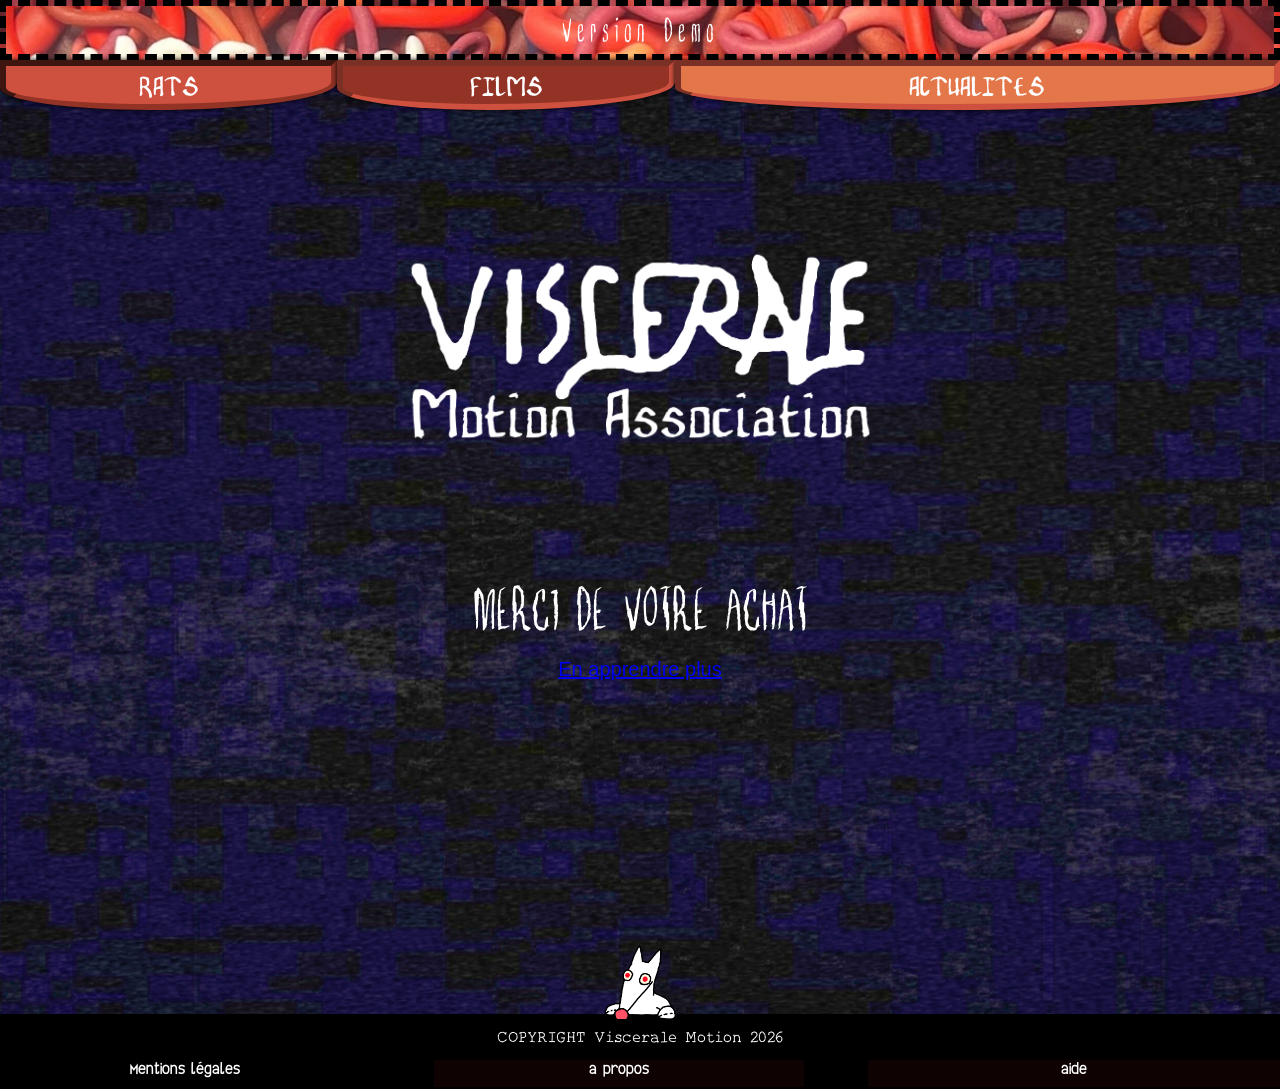
<file: index.html>
<!DOCTYPE html>
<html lang="fr">
<head>
<meta charset="UTF-8">
<meta name="viewport" content="width=device-width, initial-scale=1.0">
<meta name="generator" content="Silex v3.7.0">
<link rel="stylesheet" href="css/index-890e51b9af60a8d5f86cf1cb5d79a35c98e383c092b32671b2769dcaa1a52adb.css" />
<style>
  @font-face { font-display: swap; font-family: 'viscerat'; font-style: normal; font-weight: 400; src: url('[data-uri]') format('woff2'),
        url('[data-uri]') format('woff'); format('woff2'); } 
  .visceratpitie {
    font-family: 'viscerat' !important;
  }
  @font-face { font-display: swap; font-family: 'erode'; font-style: normal; font-weight: 400; src: url('[data-uri]') format('woff2'),
        url('[data-uri]') format('woff'); }
    .erode {
      font-family: 'erode' !important;
  }
  @font-face { font-display: swap; font-family: 'irre'; font-style: normal; font-weight:
    400; src: url('[data-uri]') format('woff2'),
        url('[data-uri]') format('woff'); }
  .irre {
      font-family: 'irre' !important;
  }
  @font-face { font-display: swap; font-family: 'moa'; font-style: normal; font-weight: 400; src: url('[data-uri]') format('woff2'),
        url('[data-uri]') format('woff'); }
    .moa {
      font-family: 'moa' !important;
  }
    
  @font-face { font-display: swap; font-family: 'sao'; font-style: normal; font-weight: 400; src: url('[data-uri]') format('woff2'),
        url('[data-uri]') format('woff'); }
    .sao {
      font-family: 'sao' !important;
  }
  @font-face { font-display: swap; font-family: 'tree'; font-style: normal; font-weight:
    400; src: url('[data-uri]') format('woff2'); }
    .tree {
      font-family: 'tree' !important;  
    }
</style>

<title>Viscerale Motion Association</title>
<link rel="icon" href="assets/logopage.png" />
<meta name="description" property="description" content="Association francaise pour la création de films en tout genre, stop motion, animation... et la vente d'équipement visant le stop motion."/>
<meta name="og:title" property="og:title" content="Viscerale Motion Association"/>
<meta name="og:description" property="og:description" content="Association francaise pour la création de films en tout genre, stop motion, animation... et la vente d'équipement visant le stop motion."/>
</head>
<body id="itj14"><div id="ie7h-2-2-2-3-2-3"><DIV id="iruo-2-2-2-3-2-3"><span id="i5de0c-2-2-3" class="tree">Version Demo</span></DIV></div><div id="itbrk-2-5-3-3-3-2-3"><A type="button" href="./rats.html" id="ie5bi-3-5-3-3-3-2-3" class="visceratpitie">RATS</A><A type="button" href="./video.html" id="ie5bi-2-3-5-3-3-3-2-3" class="visceratpitie">FILMS</A><A type="button" href="./actualitee.html" id="ie5bi-2-2-2-5-3-3-3-2-3" class="visceratpitie">ACTUALITES</A></div><div id="it1mej" class="silex-default-container"><img id="infhvf" src="assets/logoviscerale.png"/></div><div id="itybg"><div id="isfuw3" class="tree">MERCI DE VOTRE ACHAT</div><A type="button" href="./rats.html" id="iq72yi">En apprendre plus</A></div><div id="i0zwsu-2-2"><img id="im27mc" src="assets/RatBasPage.png"/><div id="ie78nm-2-2">COPYRIGHT Viscerale Motion 2026</div></div><div id="itbrk-2-5-3-2"></div><div id="iz4k5b" class="silex-default-container"><A type="button" href="./rats.html" id="ie5bi-3-5-3-2">Mentions légales</A><A type="button" href="./" id="ie5bi-2-3-5-3-2">A propos</A><A type="button" href="./" id="ie5bi-2-2-2-5-3-2">???</A></div><div id="is79ds-2" class="silex-default-container"><div id="i0zwsu-2-2-2-2"><img id="im27mc-2-2" src="assets/RatBasPage.png"/><div id="ie78nm-2-2-2-2" class="irre">COPYRIGHT Viscerale Motion 2026</div></div><div id="ijtyog-2" class="silex-default-container"><A type="button" href="./mentions.html" id="ie5bi-3-5-3-2-2-2" class="sao">Mentions légales</A><A type="button" href="./apropos.html" id="ie5bi-2-3-5-3-2-2-2" class="sao">a propos</A><A type="button" href="./aide.html" id="ie5bi-2-2-2-5-3-2-2-2" class="sao">aide</A></div></div></body>
</html>
</file>
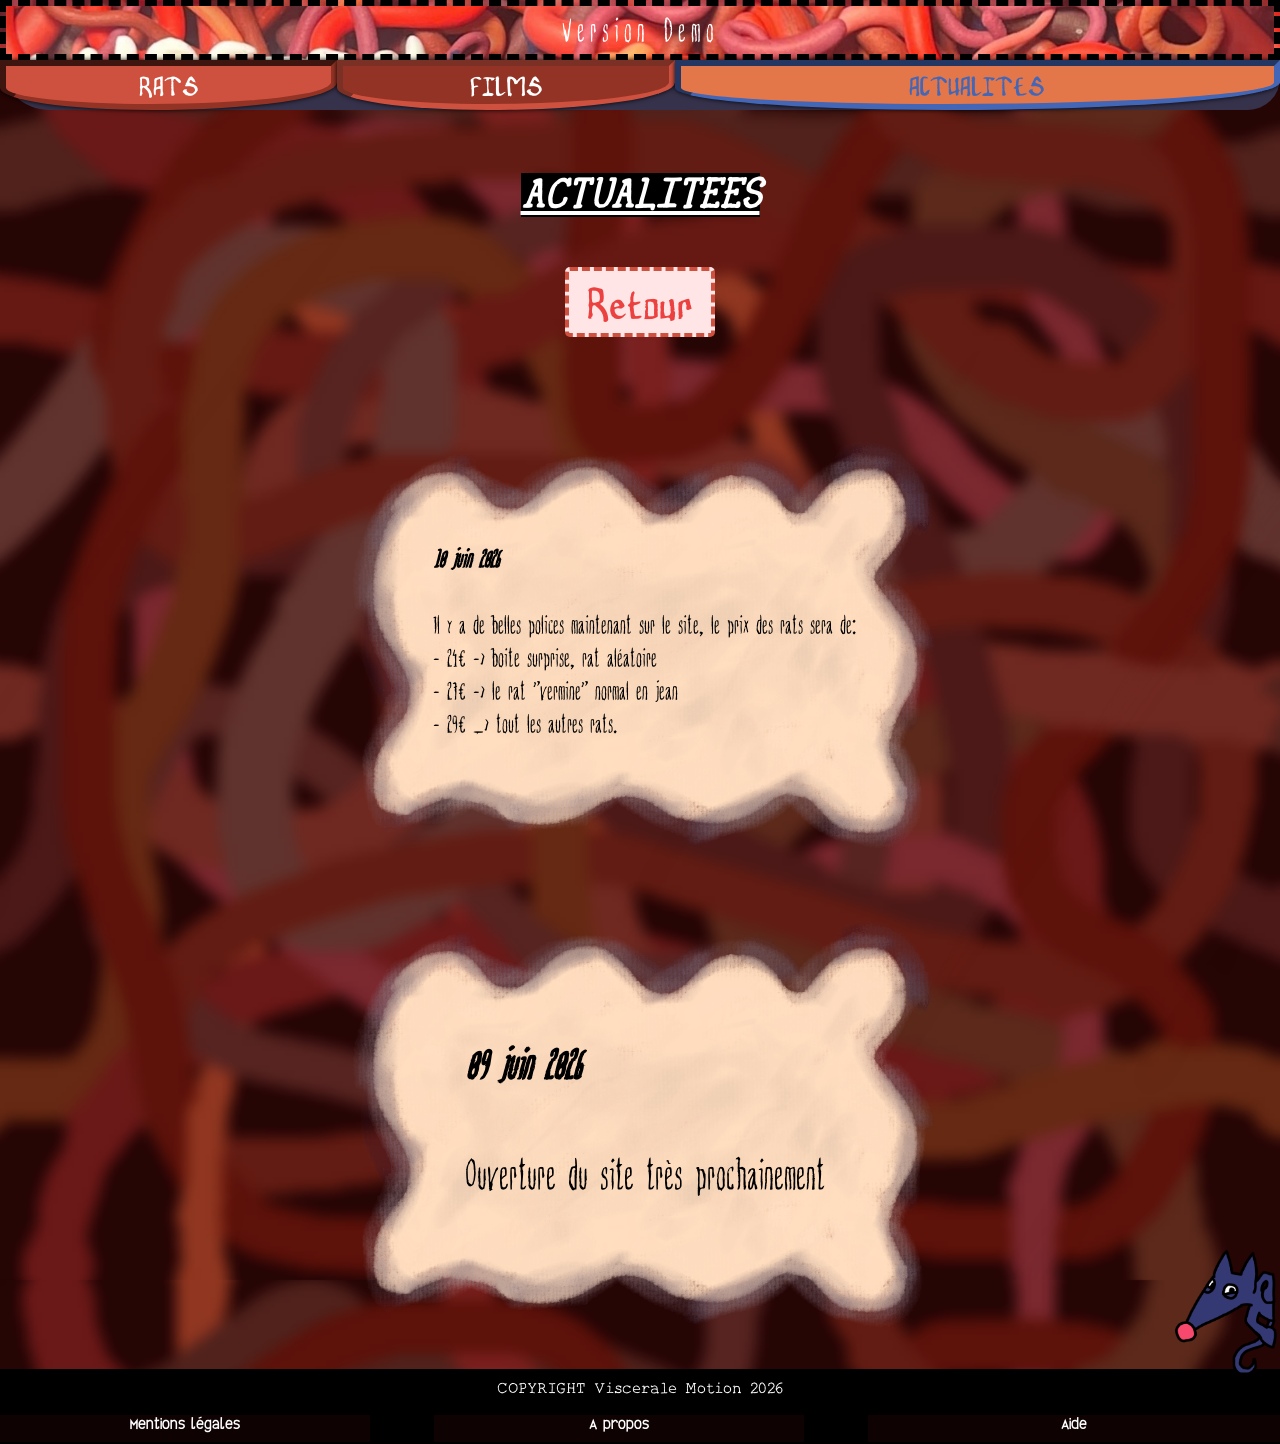
<file: actualitee.html>
<!DOCTYPE html>
<html lang="fr">
<head>
<meta charset="UTF-8">
<meta name="viewport" content="width=device-width, initial-scale=1.0">
<meta name="generator" content="Silex v3.7.0">
<link rel="stylesheet" href="css/actualitee-013a77e58f1c762a919d8f428c25f6034468d68a98dee1587c4fa858bee40fcb.css" />
<style>
  @font-face { font-display: swap; font-family: 'viscerat'; font-style: normal; font-weight: 400; src: url('[data-uri]') format('woff2'),
        url('[data-uri]') format('woff'); format('woff2'); } 
  .visceratpitie {
    font-family: 'viscerat' !important;
  }
  @font-face { font-display: swap; font-family: 'erode'; font-style: normal; font-weight: 400; src: url('[data-uri]') format('woff2'),
        url('[data-uri]') format('woff'); }
    .erode {
      font-family: 'erode' !important;
  }
  @font-face { font-display: swap; font-family: 'irre'; font-style: normal; font-weight:
    400; src: url('[data-uri]') format('woff2'),
        url('[data-uri]') format('woff'); }
  .irre {
      font-family: 'irre' !important;
  }
  @font-face { font-display: swap; font-family: 'moa'; font-style: normal; font-weight: 400; src: url('[data-uri]') format('woff2'),
        url('[data-uri]') format('woff'); }
    .moa {
      font-family: 'moa' !important;
  }
    
  @font-face { font-display: swap; font-family: 'sao'; font-style: normal; font-weight: 400; src: url('[data-uri]') format('woff2'),
        url('[data-uri]') format('woff'); }
    .sao {
      font-family: 'sao' !important;
  }
  @font-face { font-display: swap; font-family: 'tree'; font-style: normal; font-weight:
    400; src: url('[data-uri]') format('woff2'); }
    .tree {
      font-family: 'tree' !important;  
    }
</style>

<title>Viscerale Motion Association</title>
<link rel="icon" href="assets/logopage.png" />
<meta name="description" property="description" content="Association francaise pour la création de films en tout genre, stop motion, animation... et la vente d'équipement visant le stop motion."/>
<meta name="og:title" property="og:title" content="Viscerale Motion Association"/>
<meta name="og:description" property="og:description" content="Association francaise pour la création de films en tout genre, stop motion, animation... et la vente d'équipement visant le stop motion."/>
</head>
<body id="i1rvmk"><div id="ipojri" class="silex-default-container"><div id="ie7h-2-2-2-3-2-2-3"><DIV id="iruo-2-2-2-3-2-2-3"><span id="i5de0c-2-2-2-3" class="tree">Version Demo</span></DIV></div><div id="itbrk-2-5-3-3-3-2-2-3"><A type="button" href="./rats.html" id="ie5bi-3-5-3-3-3-2-2-3" class="visceratpitie">RATS</A><A type="button" href="./video.html" id="ie5bi-2-3-5-3-3-3-2-2-3" class="visceratpitie">FILMS</A><A type="button" href="./actualitee.html" id="ie5bi-2-2-2-5-3-3-3-2-2-3" class="visceratpitie">ACTUALITES</A></div><div id="itybg-2-3-2"><div id="isfuw3-2-4-2"><b><i><u id="i4my6q" class="moa">ACTUALITEES</u></i></b></div></div><div id="iqmxzg-2" class="silex-default-container"><A type="button" href="javascript:history.back()" id="iq72yi-2-3-3-2-4" class="visceratpitie">Retour</A></div><div id="ihr0ln-2-2-2" class="silex-default-container"><img id="if2gsv-2-2-2" src="assets/actupapier.png"/><div id="ii4cb7-2-2" class="tree"><i id="i1aqcu"><b id="iwvk6j-2">10 juin 2026</b></i><br/><br/>Il y a de belles polices maintenant sur le site, le prix des rats sera de:<br/>- 24€ -&gt; boite surprise, rat aléatoire<br/>- 27€ -&gt; le rat "vermine" normal en jean<br/>- 29€ _&gt; tout les autres rats.</div></div><div id="ihr0ln-2-2" class="silex-default-container"><img id="if2gsv-2-2" src="assets/actupapier.png"/><div id="ii4cb7-2" class="tree"><i><b id="iwvk6j">09 juin 2026</b></i><br/><br/>Ouverture du site très prochainement<br/></div></div><div id="is79ds-3-2" class="silex-default-container"><div id="i0zwsu-2-2-2-3-2"><img id="im27mc-2-3-2" src="assets/ratbasjeanvrai.png"/><div id="ie78nm-2-2-2-3-2" class="irre">COPYRIGHT Viscerale Motion 2026</div></div><div id="ijtyog-3-2" class="silex-default-container"><A type="button" href="./mentions.html" id="ie5bi-3-5-3-2-2-3-2" class="sao">Mentions légales</A><A type="button" href="./apropos.html" id="ie5bi-2-3-5-3-2-2-3-2" class="sao">A propos</A><A type="button" href="./aide.html" id="ie5bi-2-2-2-5-3-2-2-3-2" class="sao">Aide</A></div></div></div><div id="ijojjt-4-2"><div id="ietofj-2-2" class="silex-default-container"><div id="isfuw3-2-2-4-2"><i id="ifkuzi-4-2"><b id="indtpl-4-2">L'ODYSSEE D'ATLAS (2024)</b></i><br id="i4tajk-4-2"/><br id="ic3qg7-4-2"/>Synopsis ici</div></div><div id="iuy2s3-2-2" class="silex-default-container"><video allowfullscreen="allowfullscreen" id="in1qjz-2-2" src="https://www.youtube.com/embed/7v2jTiSPAEY&amp;list=RDMMU-mlPKBG3k0&amp;index=27" controls></video></div></div><div id="ijojjt-2-3-2"></div></body>
</html>
</file>
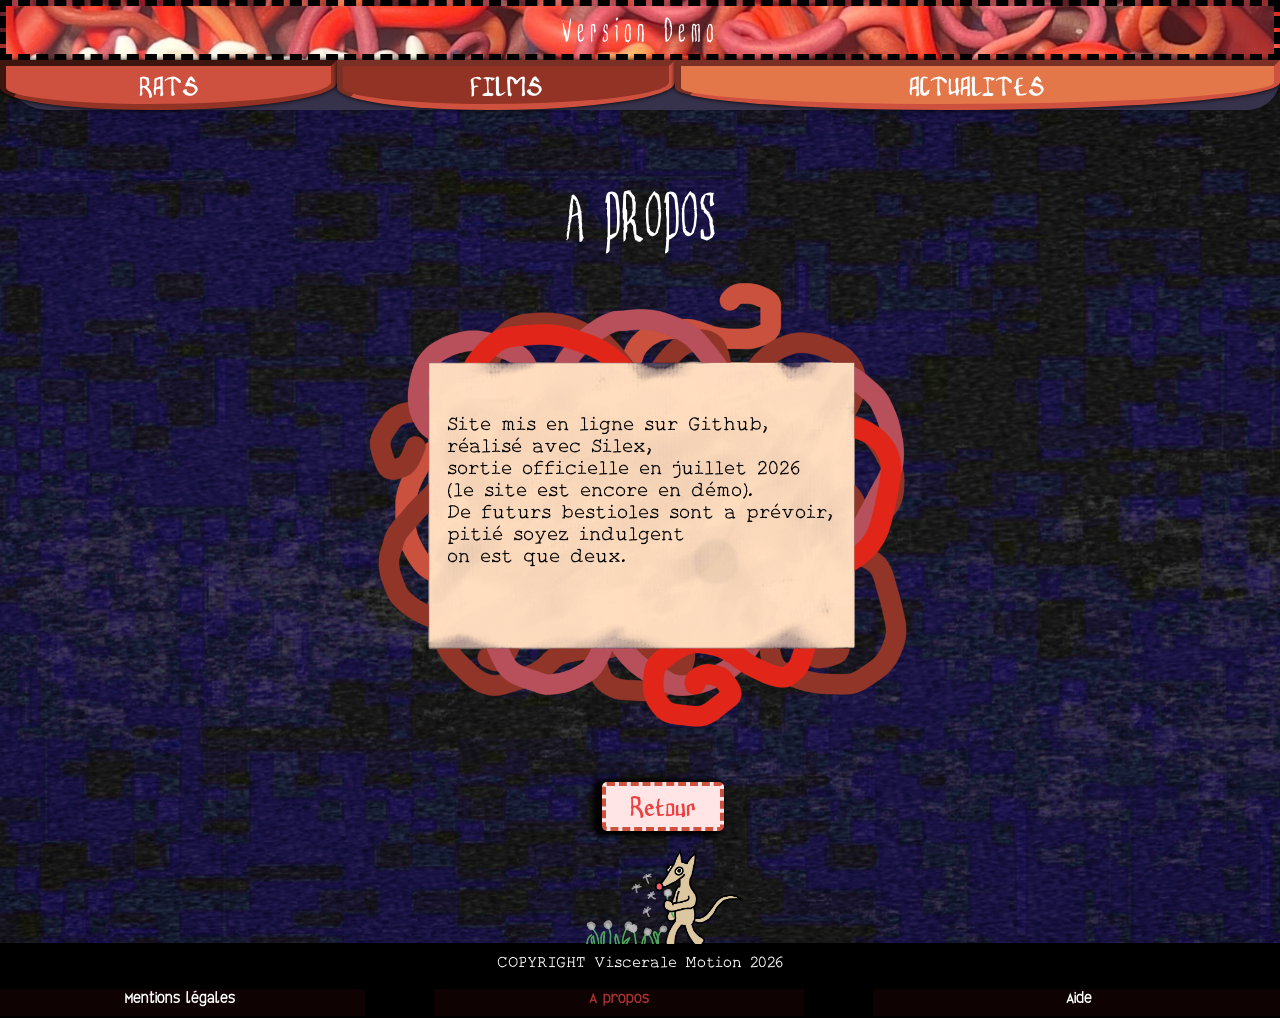
<file: apropos.html>
<!DOCTYPE html>
<html lang="fr">
<head>
<meta charset="UTF-8">
<meta name="viewport" content="width=device-width, initial-scale=1.0">
<meta name="generator" content="Silex v3.7.0">
<link rel="stylesheet" href="css/apropos-fd1d7dfb4e289aba7c96ab94ea240e9c9626d945b926e34304becd7f8ce7f7c9.css" />
<style>
  @font-face { font-display: swap; font-family: 'viscerat'; font-style: normal; font-weight: 400; src: url('[data-uri]') format('woff2'),
        url('[data-uri]') format('woff'); format('woff2'); } 
  .visceratpitie {
    font-family: 'viscerat' !important;
  }
  @font-face { font-display: swap; font-family: 'erode'; font-style: normal; font-weight: 400; src: url('[data-uri]') format('woff2'),
        url('[data-uri]') format('woff'); }
    .erode {
      font-family: 'erode' !important;
  }
  @font-face { font-display: swap; font-family: 'irre'; font-style: normal; font-weight:
    400; src: url('[data-uri]') format('woff2'),
        url('[data-uri]') format('woff'); }
  .irre {
      font-family: 'irre' !important;
  }
  @font-face { font-display: swap; font-family: 'moa'; font-style: normal; font-weight: 400; src: url('[data-uri]') format('woff2'),
        url('[data-uri]') format('woff'); }
    .moa {
      font-family: 'moa' !important;
  }
    
  @font-face { font-display: swap; font-family: 'sao'; font-style: normal; font-weight: 400; src: url('[data-uri]') format('woff2'),
        url('[data-uri]') format('woff'); }
    .sao {
      font-family: 'sao' !important;
  }
  @font-face { font-display: swap; font-family: 'tree'; font-style: normal; font-weight:
    400; src: url('[data-uri]') format('woff2'); }
    .tree {
      font-family: 'tree' !important;  
    }
</style>

<title>Viscerale Motion Association</title>
<link rel="icon" href="assets/logopage.png" />
<meta name="description" property="description" content="Association francaise pour la création de films en tout genre, stop motion, animation... et la vente d'équipement visant le stop motion."/>
<meta name="og:title" property="og:title" content="Viscerale Motion Association"/>
<meta name="og:description" property="og:description" content="Association francaise pour la création de films en tout genre, stop motion, animation... et la vente d'équipement visant le stop motion."/>
</head>
<body id="ivmnh5"><div id="ie7h-2-2-2-3-2-2"><DIV id="iruo-2-2-2-3-2-2"><span id="i5de0c-2-2-2" class="tree">Version Demo</span></DIV></div><div id="itbrk-2-5-3-3-3-2-2"><A type="button" href="./rats.html" id="ie5bi-3-5-3-3-3-2-2" class="visceratpitie">RATS</A><A type="button" href="./video.html" id="ie5bi-2-3-5-3-3-3-2-2" class="visceratpitie">FILMS</A><A type="button" href="./actualitee.html" id="ie5bi-2-2-2-5-3-3-3-2-2" class="visceratpitie">ACTUALITES</A></div><div id="itybg-2-3-3-2-2"><div id="isfuw3-2-4-3-2-2"><font face="moa" id="itari4"><span id="ikeryi"><span id="i8nlhz" class="tree">A PROPOS</span></span></font></div></div><div id="ijojjt-4-3"><div id="ietofj-2-3" class="silex-default-container"><div id="isfuw3-2-2-4-3"><i id="ifkuzi-4-3"><b id="indtpl-4-3">L'ODYSSEE D'ATLAS (2024)</b></i><br id="i4tajk-4-3"/><br id="ic3qg7-4-3"/>Synopsis ici</div></div><div id="iuy2s3-2-3" class="silex-default-container"><video allowfullscreen="allowfullscreen" id="in1qjz-2-3" src="https://www.youtube.com/embed/7v2jTiSPAEY&amp;list=RDMMU-mlPKBG3k0&amp;index=27" controls></video></div></div><div id="ijojjt-2-3-2-2"></div><div id="ihr0ln-2-3" class="silex-default-container"><img id="if2gsv-2-3" src="assets/infomenu.png"/><div id="ii4cb7-3" class="irre">Site mis en ligne sur Github,<br/>réalisé avec Silex,<br/>sortie officielle en juillet 2026<br/>(le site est encore en démo).<br/>De futurs bestioles sont a prévoir,<br/>pitié soyez indulgent<br/>on est que deux.</div></div><div id="iqmxzg-3" class="silex-default-container"><A type="button" href="javascript:history.back()" id="iq72yi-2-3-3-2-2" class="visceratpitie">Retour</A></div><div id="is79ds-3-3" class="silex-default-container"><div id="i0zwsu-2-2-2-3-3"><img id="im27mc-2-3-3" src="assets/ratBasPage4.png"/><div id="ie78nm-2-2-2-3-3" class="irre">COPYRIGHT Viscerale Motion 2026</div></div><div id="ijtyog-3-3" class="silex-default-container"><A type="button" href="./mentions.html" id="ie5bi-3-5-3-2-2-3-3" class="sao">Mentions légales</A><A type="button" href="./apropos.html" id="ie5bi-2-3-5-3-2-2-3-3" class="sao">A propos</A><A type="button" href="./aide.html" id="ie5bi-2-2-2-5-3-2-2-3-3" class="sao">Aide</A></div></div></body>
</html>
</file>
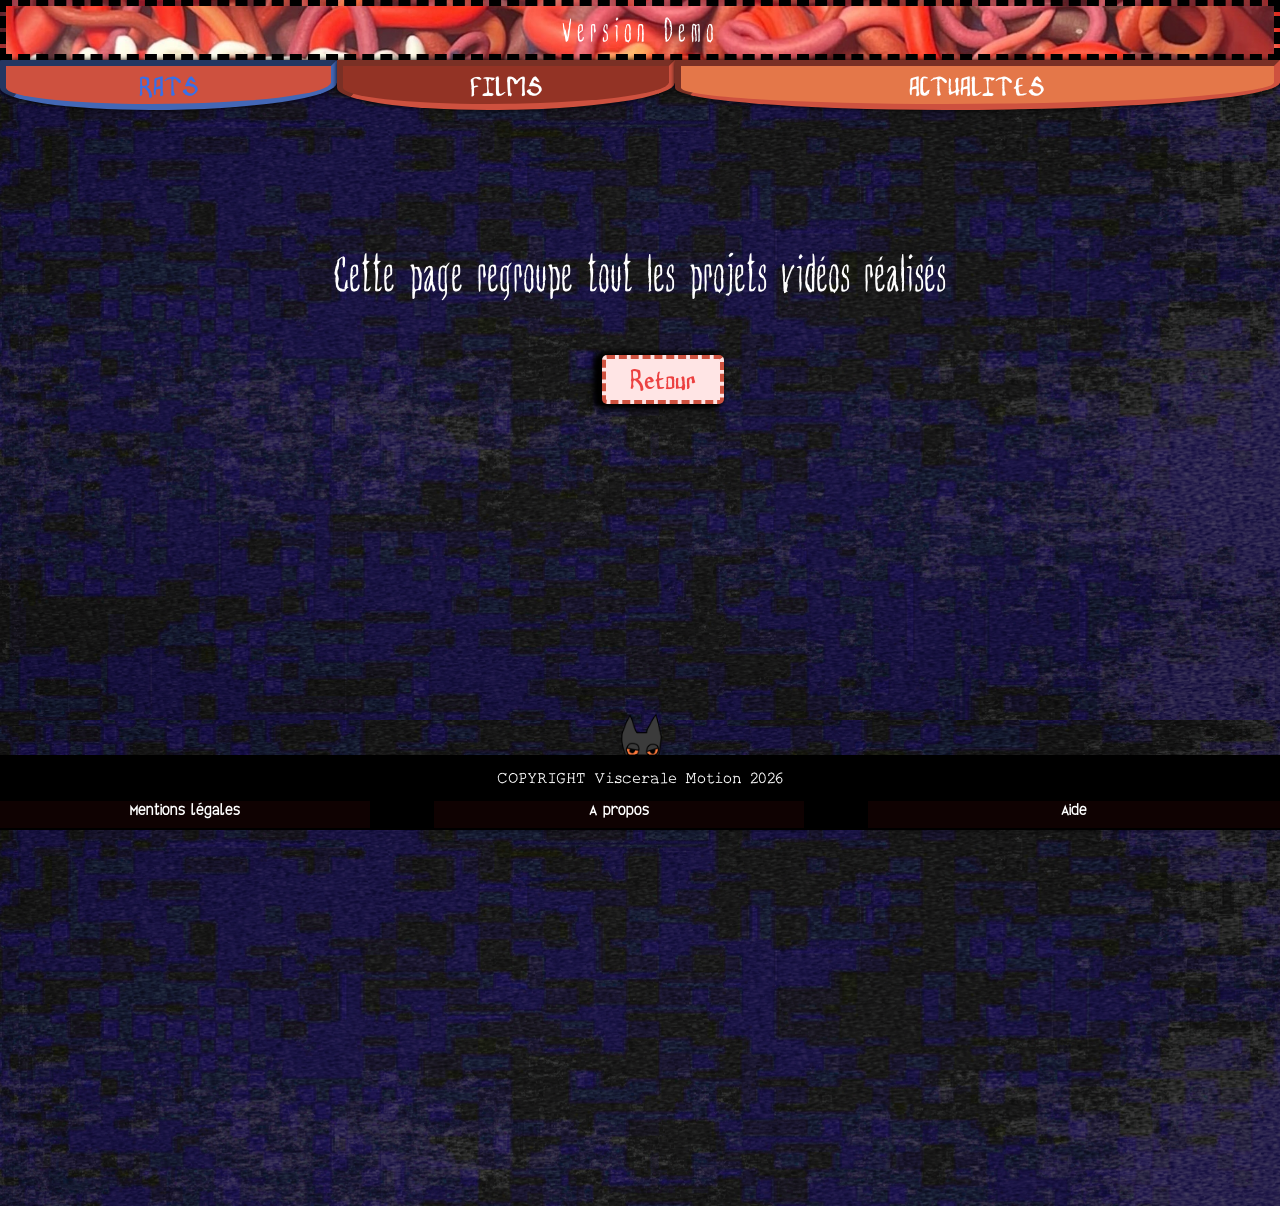
<file: rats.html>
<!DOCTYPE html>
<html lang="fr">
<head>
<meta charset="UTF-8">
<meta name="viewport" content="width=device-width, initial-scale=1.0">
<meta name="generator" content="Silex v3.7.0">
<link rel="stylesheet" href="css/rats-fce129408320e3b4190fc59aa49530c5f2f2f544ddec2f415890e68154bc1a1c.css" />
<style>
  @font-face { font-display: swap; font-family: 'viscerat'; font-style: normal; font-weight: 400; src: url('[data-uri]') format('woff2'),
        url('[data-uri]') format('woff'); format('woff2'); } 
  .visceratpitie {
    font-family: 'viscerat' !important;
  }
  @font-face { font-display: swap; font-family: 'erode'; font-style: normal; font-weight: 400; src: url('[data-uri]') format('woff2'),
        url('[data-uri]') format('woff'); }
    .erode {
      font-family: 'erode' !important;
  }
  @font-face { font-display: swap; font-family: 'irre'; font-style: normal; font-weight:
    400; src: url('[data-uri]') format('woff2'),
        url('[data-uri]') format('woff'); }
  .irre {
      font-family: 'irre' !important;
  }
  @font-face { font-display: swap; font-family: 'moa'; font-style: normal; font-weight: 400; src: url('[data-uri]') format('woff2'),
        url('[data-uri]') format('woff'); }
    .moa {
      font-family: 'moa' !important;
  }
    
  @font-face { font-display: swap; font-family: 'sao'; font-style: normal; font-weight: 400; src: url('[data-uri]') format('woff2'),
        url('[data-uri]') format('woff'); }
    .sao {
      font-family: 'sao' !important;
  }
  @font-face { font-display: swap; font-family: 'tree'; font-style: normal; font-weight:
    400; src: url('[data-uri]') format('woff2'); }
    .tree {
      font-family: 'tree' !important;  
    }
</style>

<title>Viscerale Motion Association</title>
<link rel="icon" href="assets/logopage.png" />
<meta name="description" property="description" content="Association francaise pour la création de films en tout genre, stop motion, animation... et la vente d'équipement visant le stop motion."/>
<meta name="og:title" property="og:title" content="Viscerale Motion Association"/>
<meta name="og:description" property="og:description" content="Association francaise pour la création de films en tout genre, stop motion, animation... et la vente d'équipement visant le stop motion."/>
</head>
<body id="i7szm6"><div id="ie7h-2-2-2-3-2-2-3-2"><DIV id="iruo-2-2-2-3-2-2-3-2"><span id="i5de0c-2-2-2-3-2" class="tree">Version Demo</span></DIV></div><div id="itbrk-2-5-3-3-3-2-2-3-2"><A type="button" href="./rats.html" id="ie5bi-3-5-3-3-3-2-2-3-2" class="visceratpitie">RATS</A><A type="button" href="./video.html" id="ie5bi-2-3-5-3-3-3-2-2-3-2" class="visceratpitie">FILMS</A><A type="button" href="./actualitee.html" id="ie5bi-2-2-2-5-3-3-3-2-2-3-2" class="visceratpitie">ACTUALITES</A></div><div id="itybg-2"><div id="isfuw3-2" class="tree">Cette page regroupe tout les projets vidéos réalisés</div></div><div id="ijojjt"><div id="ietofj" class="silex-default-container"><div id="isfuw3-2-2"><i id="ifkuzi"><b id="indtpl">L'ODYSSEE D'ATLAS (2024)</b></i><br id="i4tajk"/><br id="ic3qg7"/>Synopsis ici</div></div><div id="iuy2s3" class="silex-default-container"><video allowfullscreen="allowfullscreen" id="in1qjz" src="https://www.youtube.com/embed/7v2jTiSPAEY&amp;list=RDMMU-mlPKBG3k0&amp;index=27" controls></video></div></div><div id="i76096" class="silex-default-container"><A type="button" href="javascript:history.back()" id="iq72yi-2-3-3-2-5" class="visceratpitie">Retour</A></div><div id="ijojjt-2"><div id="isfuw3-2-2-2"><i id="ifkuzi-2"><b id="indtpl-2">L'ODYSSEE D'ATLAS (2024)</b></i><br id="i4tajk-2"/><br id="ic3qg7-2"/>Synopsis ici</div><video allowfullscreen="allowfullscreen" id="igxieh" src="https://www.youtube.com/embed/YhjlInaMNhI&amp;list=RDMMU-mlPKBG3k0&amp;index=27" controls></video></div><div id="ihr0ln" class="silex-default-container"><A type="button" id="iy1hmk" href="./video.html"></A><A type="button" id="i65f7h" href="./video.html"></A></div><div id="ihr0ln-4" class="silex-default-container"><A type="button" id="iy1hmk-2" href="./video.html"></A><A type="button" id="iy1hmk-5" href="./video.html"></A><A type="button" id="iy1hmk-4" href="./video.html"></A><A type="button" id="iy1hmk-3" href="./video.html"></A></div><div id="ihr0ln-4-2" class="silex-default-container"><A type="button" id="iy1hmk-6" href="./video.html"></A></div><div id="is79ds" class="silex-default-container"><div id="i0zwsu-2-2-2"><img id="im27mc-2" src="assets/RatBasPage3.png"/><div id="ie78nm-2-2-2" class="irre">COPYRIGHT Viscerale Motion 2026</div></div><div id="ijtyog" class="silex-default-container"><A type="button" href="./mentions.html" id="ie5bi-3-5-3-2-2" class="sao">Mentions légales</A><A type="button" href="./apropos.html" id="ie5bi-2-3-5-3-2-2" class="sao">A propos</A><A type="button" href="./aide.html" id="ie5bi-2-2-2-5-3-2-2" class="sao">Aide</A></div></div></body>
</html>
</file>
<file: css/index-890e51b9af60a8d5f86cf1cb5d79a35c98e383c092b32671b2769dcaa1a52adb.css>
* { box-sizing: border-box; } body {margin: 0;}#itj14{background-attachment:scroll;background-color:#3c3434;background-image:url("../assets/Polish_20260409_102806641.png");background-position:center top;background-repeat:repeat;background-size:cover;height:100%;width:100%;}#itybg{height:453px;min-height:200px;width:100%;}#isfuw3{color:#ffffff;display:grid;font-family:Tahoma, Geneva, sans-serif;font-size:71px;margin:106px 0px 0px 0px;padding:10px;text-align:center;}#iq72yi{display:grid;font-size:20px;text-align:center;}.silex-default-container{min-height:100px;}#ie78nm-2-2{background-color:#000000;font-family:Courier New, Courier, monospace;font-size:22px;text-align:center;}#ie78nm-2-2{color:#ffffff;font-family:Courier New, Courier, monospace;font-size:100%;padding:10px;text-align:center;}#i0zwsu-2-2{align-content:center;align-items:center;background-color:#000000;border:1 solid;display:none;flex-direction:column;justify-content:center;}#i0zwsu-2-2{background-color:#000000;height:46px;min-height:46px;}body{background-attachment:scroll;background-image:url("../assets/Polish_20260409_102806641.png");background-position:center top;background-repeat:repeat;background-size:cover;}#infhvf{align-content:center;align-items:center;align-self:center;flex-wrap:nowrap;justify-content:center;margin:127px 1px 1px 1px;width:505px;}#it1mej{align-items:center;display:flex;height:345px;justify-content:center;}#im27mc{align-content:center;align-items:center;justify-content:center;margin:-75px 1px -5px 1px;width:78px;}#ie5bi-3-5-3-2{background-color:#1e0505;box-shadow:0 0 65px -18px black ;color:#ffffff;font-size:100%;height:27px;outline:14px #6b6b6b;padding:1px;text-align:center;text-decoration:none;width:370px;}#ie5bi-2-3-5-3-2{background-color:#1e0505;box-shadow:0 0 5px 0 black ;color:#ffffff;font-family:Arial, Helvetica, sans-serif;font-size:100%;height:27px;outline:14px #6b6b6b;padding:1px;text-align:center;text-decoration:#3f0c0c solid;width:370px;}#ie5bi-2-2-2-5-3-2{background-color:#1e0505;box-shadow:0 0 5px 0 black ;color:#ffffff;font-size:100%;height:27px;outline:14px #6b6b6b;padding:1px;text-align:center;text-decoration:none #000000;width:412px;}#itbrk-2-5-3-2{align-content:center;align-items:center;background-color:rgba(0,0,0,0);display:none;justify-content:center;}#itbrk-2-5-3-2{background-color:#37324c;margin:0px 0px 0px 0px;min-height:49px;}#iz4k5b{align-content:space-between;align-items:stretch;background-color:#000000;color:#000000;display:none;justify-content:space-between;min-height:29px;}#im27mc-2-2{align-content:center;align-items:center;justify-content:center;margin:-79px 1px -7px 1px;width:78px;}#ie78nm-2-2-2-2{background-color:#000000;font-family:Courier New, Courier, monospace;font-size:22px;text-align:center;}#ie78nm-2-2-2-2{color:#ffffff;font-family:Courier New, Courier, monospace;font-size:100%;padding:10px;text-align:center;}#i0zwsu-2-2-2-2{align-content:center;align-items:center;background-color:#000000;border:1 solid;display:flex;flex-direction:column;justify-content:center;}#i0zwsu-2-2-2-2{background-color:#000000;height:46px;min-height:46px;}#ie5bi-3-5-3-2-2-2{box-shadow:0 0 65px -18px black ;color:#ffffff;font-size:100%;height:27px;outline:14px #6b6b6b;padding:1px;text-align:center;text-decoration:none;width:370px;}#ie5bi-2-3-5-3-2-2-2{background-color:#0f0202;box-shadow:0 0 5px 0 black ;color:#ffffff;font-family:Arial, Helvetica, sans-serif;font-size:100%;height:27px;outline:14px #6b6b6b;padding:1px;text-align:center;text-decoration:#3f0c0c solid;width:370px;}#ie5bi-2-2-2-5-3-2-2-2{background-color:#0f0202;box-shadow:0 0 5px 0 black ;color:#ffffff;font-size:100%;height:27px;outline:14px #6b6b6b;padding:1px;text-align:center;text-decoration:none #000000;width:412px;}#ijtyog-2{align-content:space-between;align-items:stretch;background-color:#000000;color:#000000;display:flex;justify-content:space-between;min-height:29px;}#is79ds-2{min-height:1px;}div{font-family:Helvetica, sans-serif;}div.visceratpitie1713{font-family:Trebuchet MS, Helvetica, sans-serif;}#iruo-2-2-2-3-2-3{color:#ffffff;display:grid;font-family:Courier New, Courier, monospace;font-size:166%;letter-spacing:5px;line-height:50px;text-align:center;}#ie7h-2-2-2-3-2-3{background-attachment:scroll;background-color:#560000;background-image:url("../assets/logohautpagetg.jpg");background-position:center top;background-repeat:repeat;background-size:cover;border:6px dashed;height:30%;min-height:54%;outline:0px dashed #000000;}#ie7h-2-2-2-3-2-3{background-color:#b50000;height:60px;min-height:48px;}#ie5bi-3-5-3-3-3-2-3{background-color:#ce513f;border:6px inset #933325;border-radius:2px 2px 72% 58%;box-shadow:0 0 5px 0 black ;color:#ffffff;font-size:219%;height:50px;outline:14px #6b6b6b;padding:1px;text-align:center;text-decoration:none;width:370px;}#ie5bi-2-3-5-3-3-3-2-3{background-color:#933325;border:6px inset #ce513f;border-radius:0px 0px 72% 58%;box-shadow:0 0 5px 0 black ;color:#ffffff;font-family:Arial, Helvetica, sans-serif;font-size:219%;height:50px;outline:14px #6b6b6b;padding:1px;text-align:center;text-decoration:#3f0c0c solid;width:370px;}#ie5bi-2-2-2-5-3-3-3-2-3{background-color:#e47749;border:6px inset #ce513f;border-radius:0px 0px 72% 58%;box-shadow:0 0 5px 0 black ;color:#ffffff;font-size:219%;height:50px;outline:14px #6b6b6b;padding:1px;text-align:center;text-decoration:none #000000;width:665px;}#itbrk-2-5-3-3-3-2-3{align-content:center;align-items:center;background-color:rgba(206,81,63,0);border-radius:1px 1px 163px 253px;display:flex;justify-content:center;max-height:82px;}#itbrk-2-5-3-3-3-2-3{background-color:rgba(218,218,218,0);margin:0px 0px 0px 0px;min-height:49px;}.sao{background-color:#000000;}.tree{font-size:39px;}#i5de0c-2-2-3{font-size:39px;}@media (max-width: 992px){#itbrk-2-5-3-2{height:5%;min-height:3%;}#iruo-2-2-2-3-2-3{line-height:49px;}#itbrk-2-5-3-3-3-2-3{background-color:rgba(55,50,76,0);height:5%;min-height:3%;}}@media (max-width: 768px){#itbrk-2-5-3-3-3-2-3{background-color:rgba(55,50,76,0);}}@media (max-width: 480px){#iq72yi{font-family:Arial, Helvetica, sans-serif;text-align:center;}body{background-attachment:scroll;background-color:#000000;background-image:url("../assets/Polish_20260409_102806641.png");background-image-color:unset;background-image-gradient:unset;background-image-gradient-dir:unset;background-image-gradient-type:unset;background-position:center top;background-repeat:repeat;background-size:cover;}#ie78nm-2-2{font-family:Courier New, Courier, monospace;padding:15px 10px 10px 10px;text-align:center;}#i0zwsu-2-2{align-content:center;bottom:-5%;position:absolute;width:95%;}#itybg{height:92px;min-height:151px;}#infhvf{margin:3px 1px 1px 1px;width:282px;}#it1mej{height:254px;}#isfuw3{font-size:54px;margin:-8px 0px 0px 0px;}#im27mc{margin:-76px 1px -6px 1px;}#ie5bi-3-5-3-2{font-size:70%;height:35px;padding:10px 0px 1px 0px;text-shadow:-2px 2px 7px black;}#ie5bi-2-3-5-3-2{font-size:70%;height:35px;padding:10px 0px 2px 0px;text-shadow:-2px 2px 7px black;}#ie5bi-2-2-2-5-3-2{font-size:70%;height:35px;padding:10px 0px 2px 0px;text-shadow:-2px 2px 7px black;}#itbrk-2-5-3-2{background-color:rgba(55,50,76,0);bottom:-54px;flex-wrap:nowrap;height:1%;min-height:1%;position:absolute;}#iz4k5b{background-color:#000000;flex-direction:row;flex-wrap:nowrap;margin:245px 0px 0px 0px;min-height:30px;}#im27mc-2-2{margin:-80px 1px -32px 1px;width:85px;}#ie78nm-2-2-2-2{font-family:Courier New, Courier, monospace;margin:24px 1px 1px 1px;padding:9px 10px 8px 10px;text-align:center;}#i0zwsu-2-2-2-2{align-content:center;align-items:center;flex-direction:column;position:static;width:100%;}#ie5bi-3-5-3-2-2-2{background-color:#0f0202;font-size:70%;height:35px;padding:10px 0px 1px 0px;text-shadow:-2px 2px 7px black;}#ie5bi-2-3-5-3-2-2-2{background-color:#0f0202;font-size:70%;height:35px;padding:10px 0px 2px 0px;text-shadow:-2px 2px 7px black;}#ie5bi-2-2-2-5-3-2-2-2{background-color:#0f0202;font-size:70%;height:35px;padding:10px 0px 2px 0px;text-shadow:-2px 2px 7px black;}#ijtyog-2{background-color:#000000;flex-direction:row;flex-wrap:nowrap;min-height:30px;position:static;}#is79ds-2{align-items:stretch;display:flex;flex-direction:column;flex-wrap:nowrap;justify-content:center;margin:225px 0px 0px 0px;}#iruo-2-2-2-3-2-3{font-size:76%;line-height:46px;margin:2px 10px 2px 2px;text-align:right;}#ie7h-2-2-2-3-2-3{background-attachment:scroll;background-image:url("../assets/logohautpageessai.jpg");background-position:left center;background-repeat:repeat;background-size:cover;border-bottom:6px solid;height:14px;margin:1px 1px 11px 1px;min-height:56px;}#ie5bi-3-5-3-3-3-2-3{border:4px inset #933325;border-left:0px solid;color:#ffffff;font-size:130%;height:35px;outline:0px #6b6b6b;padding:2px 1px 1px 1px;text-align:center;text-shadow:-2px 2px 7px black;}#ie5bi-2-3-5-3-3-3-2-3{border:4px inset #ce513f;font-size:130%;height:35px;padding:2px;text-shadow:-2px 2px 7px black;}#ie5bi-2-2-2-5-3-3-3-2-3{border:4px inset #ce513f;font-size:130%;height:35px;padding:2px;text-shadow:-2px 2px 7px black;}#itbrk-2-5-3-3-3-2-3{background-color:rgba(55,50,76,0);height:1%;margin:-17px 0px 0px 0px;min-height:1%;}#i5de0c-2-2-3{font-size:31px;}}
</file>
<file: css/actualitee-013a77e58f1c762a919d8f428c25f6034468d68a98dee1587c4fa858bee40fcb.css>
* { box-sizing: border-box; } body {margin: 0;}.silex-default-container{min-height:100px;}body{background-attachment:scroll;background-image:url("../assets/Polish_20260409_102806641.png");background-position:center top;background-repeat:repeat;background-size:cover;}#isfuw3-2-4-2{color:#ffffff;font-size:17px;margin:4% 0px 0px 0px;padding:10px;text-align:center;}#itybg-2-3-2{height:53px;min-height:61px;width:100%;}#isfuw3-2-2-4-2{color:#ffffff;font-size:17px;padding:10px;text-align:center;}#ietofj-2-2{display:grid;margin:0px 50% 0px 0px;}#in1qjz-2-2{height:200px;width:351px;}#iuy2s3-2-2{display:grid;margin:0px 0px 0px 50%;}#ijojjt-4-2{display:none;}#if2gsv-2-2{height:466px;}#ii4cb7-2{align-self:center;font-size:50px;margin:-19px -11px -2px -2px;position:absolute;}#ihr0ln-2-2{align-content:center;align-items:center;display:flex;justify-content:center;margin:35px 0px -22px 0px;}#im27mc-2-3-2{align-content:center;align-items:center;align-self:flex-end;justify-content:center;margin:-135px 1px -8px 1px;width:106px;}#ie78nm-2-2-2-3-2{background-color:#000000;font-family:Courier New, Courier, monospace;font-size:22px;text-align:center;}#ie78nm-2-2-2-3-2{color:#ffffff;font-family:Courier New, Courier, monospace;font-size:100%;padding:10px;text-align:center;}#i0zwsu-2-2-2-3-2{align-content:center;align-items:center;background-color:#000000;border:1 solid;display:flex;flex-direction:column;justify-content:center;}#i0zwsu-2-2-2-3-2{background-color:#000000;height:46px;min-height:46px;}#ie5bi-3-5-3-2-2-3-2{background-color:#0f0202;box-shadow:0 0 65px -18px black ;color:#ffffff;font-size:100%;height:27px;outline:14px #6b6b6b;padding:1px;text-align:center;text-decoration:none;width:370px;}#ie5bi-2-3-5-3-2-2-3-2{background-color:#0f0202;box-shadow:0 0 5px 0 black ;color:#ffffff;font-family:Arial, Helvetica, sans-serif;font-size:100%;height:27px;outline:14px #6b6b6b;padding:1px;text-align:center;text-decoration:#3f0c0c solid;width:370px;}#ie5bi-2-2-2-5-3-2-2-3-2{background-color:#0f0202;box-shadow:0 0 5px 0 black ;color:#ffffff;font-size:100%;height:27px;outline:14px #6b6b6b;padding:1px;text-align:center;text-decoration:none #000000;width:412px;}#ijtyog-3-2{align-content:space-between;align-items:stretch;background-color:#000000;color:#000000;display:flex;justify-content:space-between;min-height:29px;}#is79ds-3-2{margin:29px 0px 0px 0px;min-height:1px;}#if2gsv-2-2-2{height:466px;}#ii4cb7-2-2{align-self:center;font-size:23px;margin:-19px -11px -2px -2px;position:absolute;}#ihr0ln-2-2-2{align-content:center;align-items:center;display:flex;justify-content:center;margin:35px 0px -22px 0px;}div{font-family:Helvetica, sans-serif;}div.visceratpitie1713{font-family:Trebuchet MS, Helvetica, sans-serif;}#i4my6q{box-shadow:0 0 18px 40px black inset;font-size:44px;}#iruo-2-2-2-3-2-2-3{color:#ffffff;display:grid;font-family:Courier New, Courier, monospace;font-size:166%;letter-spacing:5px;line-height:50px;text-align:center;}#ie7h-2-2-2-3-2-2-3{background-attachment:scroll;background-color:#560000;background-image:url("../assets/logohautpagetg.jpg");background-position:center top;background-repeat:repeat;background-size:cover;border:6px dashed;height:30%;min-height:54%;outline:0px dashed #000000;}#ie7h-2-2-2-3-2-2-3{background-color:#b50000;height:60px;min-height:48px;}#ie5bi-3-5-3-3-3-2-2-3{background-color:#ce513f;border:6px inset #933325;border-radius:2px 2px 72% 58%;box-shadow:0 0 5px 0 black ;color:#ffffff;font-size:219%;height:50px;outline:14px #6b6b6b;padding:1px;text-align:center;text-decoration:none;width:370px;}#ie5bi-2-3-5-3-3-3-2-2-3{background-color:#933325;border:6px inset #ce513f;border-radius:0px 0px 72% 58%;box-shadow:0 0 5px 0 black ;color:#ffffff;font-family:Arial, Helvetica, sans-serif;font-size:219%;height:50px;outline:14px #6b6b6b;padding:1px;text-align:center;text-decoration:#3f0c0c solid;width:370px;}#ie5bi-2-2-2-5-3-3-3-2-2-3{background-color:#e47749;border:6px inset #4367b6;border-radius:0px 0px 72% 58%;box-shadow:0 0 5px 0 black ;color:#4367b6;font-size:219%;height:50px;outline:14px #6b6b6b;padding:1px;text-align:center;text-decoration:none #000000;width:665px;}#itbrk-2-5-3-3-3-2-2-3{align-content:center;align-items:center;background-color:rgba(206,81,63,0);border-radius:1px 1px 163px 253px;display:flex;justify-content:center;max-height:82px;}#itbrk-2-5-3-3-3-2-2-3{background-color:#37324c;margin:0px 0px 0px 0px;min-height:49px;}#iq72yi-2-3-3-2-4{align-content:center;align-items:center;background-color:#ffe5e5;border:4px dashed #ce513f;border-radius:5px;box-shadow:unset;color:#ec4141;display:flex;flex-direction:row;flex-wrap:nowrap;font-size:57px;justify-content:center;margin:45px 45% 45px 45%;min-height:49px;min-width:150px;text-align:center;text-decoration:blink;}#if2gsv-2-2-2{height:466px;}#ii4cb7-2-2{align-self:center;font-size:30px;margin:-19px -11px -2px -2px;position:absolute;}#ihr0ln-2-2-2{align-content:center;align-items:center;display:flex;justify-content:center;margin:35px 0px -22px 0px;}#ipojri{background-attachment:scroll;background-image:url("../assets/fonnnnnd.png");background-position:left top;background-repeat:repeat;background-size:contain;}#iqmxzg-2{align-content:center;align-items:center;display:flex;justify-content:center;}.sao{background-color:#000000;}.tree{font-size:39px;}@media (max-width: 992px){#iruo-2-2-2-3-2-2-3{line-height:49px;}#itbrk-2-5-3-3-3-2-2-3{background-color:rgba(55,50,76,0);height:5%;min-height:3%;}}@media (max-width: 768px){#itbrk-2-5-3-3-3-2-2-3{background-color:rgba(55,50,76,0);}}@media (max-width: 480px){body{background-attachment:scroll;background-color:#000000;background-image:url("../assets/Polish_20260409_102806641.png");background-image-color:unset;background-image-gradient:unset;background-image-gradient-dir:unset;background-image-gradient-type:unset;background-position:center top;background-repeat:repeat;background-size:cover;}#isfuw3-2-4-2{display:grid;margin:19% 0px 0px 0px;}#itybg-2-3-2{height:80px;min-height:80px;}#isfuw3-2-2-4-2{margin:4px 4px 4px 8%;}#in1qjz-2-2{height:131px;width:230px;}#if2gsv-2-2{align-self:auto;height:100%;width:364px;}#ii4cb7-2{align-content:center;align-items:center;align-self:center;font-size:28px;justify-content:center;margin:-18px -8px -2px 0px;position:absolute;}#ihr0ln-2-2{display:flex;flex-direction:column;flex-wrap:nowrap;height:264px;margin:35px 0px -22px 0px;min-height:225px;}#iqmxzg-2{align-content:center;align-items:center;display:flex;justify-content:center;}#im27mc-2-3-2{align-self:flex-end;margin:-82px -2px -22px 1px;width:85px;}#ie78nm-2-2-2-3-2{font-family:Courier New, Courier, monospace;padding:15px 10px 10px 10px;text-align:center;}#i0zwsu-2-2-2-3-2{align-content:center;align-items:center;flex-direction:column;position:static;width:100%;}#ie5bi-3-5-3-2-2-3-2{background-color:#0f0202;font-size:70%;height:35px;padding:10px 0px 1px 0px;text-shadow:-2px 2px 7px black;}#ie5bi-2-3-5-3-2-2-3-2{background-color:#0f0202;font-size:70%;height:35px;padding:10px 0px 2px 0px;text-shadow:-2px 2px 7px black;}#ie5bi-2-2-2-5-3-2-2-3-2{background-color:#0f0202;font-size:70%;height:35px;padding:10px 0px 2px 0px;text-shadow:-2px 2px 7px black;}#ijtyog-3-2{background-color:#000000;flex-direction:row;flex-wrap:nowrap;min-height:30px;position:static;}#is79ds-3-2{align-items:stretch;display:flex;flex-direction:column;flex-wrap:nowrap;justify-content:center;margin:80px 0px 0px 0px;width:100%;}#if2gsv-2-2-2{width:311px;}#ii4cb7-2-2{align-content:center;align-items:center;align-self:center;font-size:12px;justify-content:center;margin:-18px -2px -2px -2px;position:absolute;}#ihr0ln-2-2-2{display:flex;flex-direction:column;flex-wrap:nowrap;height:264px;min-height:225px;}#i4my6q{background-color:#000000;box-shadow:unset;font-size:28px;}#iruo-2-2-2-3-2-2-3{font-size:76%;line-height:46px;margin:2px 10px 2px 2px;text-align:right;}#ie7h-2-2-2-3-2-2-3{background-attachment:scroll;background-image:url("../assets/logohautpageessai.jpg");background-position:left center;background-repeat:repeat;background-size:cover;border-bottom:6px solid;height:14px;margin:1px 1px 11px 1px;min-height:56px;}#ie5bi-3-5-3-3-3-2-2-3{border:4px inset #933325;border-left:0px solid;color:#ffffff;font-size:130%;height:35px;outline:0px #6b6b6b;padding:2px 1px 1px 1px;text-align:center;text-shadow:-2px 2px 7px black;}#ie5bi-2-3-5-3-3-3-2-2-3{border:4px inset #ce513f;font-size:130%;height:35px;padding:2px;text-shadow:-2px 2px 7px black;}#ie5bi-2-2-2-5-3-3-3-2-2-3{border:4px inset #4367b6;color:#243354;font-size:130%;height:35px;padding:2px;text-shadow:-2px 2px 7px black;}#itbrk-2-5-3-3-3-2-2-3{background-color:rgba(55,50,76,0);height:1%;margin:-15px 0px 0px 0px;min-height:1%;}#iq72yi-2-3-3-2-4{align-self:center;background-color:#ffe5e5;border:4px dashed #ce513f;border-radius:7px 7px 7px 7px;box-shadow:unset;color:#ec4141;font-family:Courier New, Courier, monospace;font-size:26px;margin:0px 35% 29px 35%;min-height:20px;min-width:91px;padding:3px 6px 6px 6px;text-align:center;text-decoration:blink;}#if2gsv-2-2-2{align-self:auto;height:100%;width:364px;}#ii4cb7-2-2{align-content:center;align-items:center;align-self:center;font-size:15px;justify-content:center;margin:-18px -8px -2px 0px;position:absolute;}#ihr0ln-2-2-2{display:flex;flex-direction:column;flex-wrap:nowrap;height:264px;margin:70px 0px -22px 0px;min-height:225px;}#ipojri{background-attachment:scroll;background-image:url("../assets/Polish_20260611_012524288.png");background-position:center top;background-repeat:repeat;background-size:contain;height:100%;width:100%;}#i5de0c-2-2-2-3{font-size:31px;}}
</file>
<file: css/apropos-fd1d7dfb4e289aba7c96ab94ea240e9c9626d945b926e34304becd7f8ce7f7c9.css>
* { box-sizing: border-box; } body {margin: 0;}.silex-default-container{min-height:100px;}body{background-attachment:scroll;background-image:url("../assets/Polish_20260409_102806641.png");background-position:center top;background-repeat:repeat;background-size:cover;}#isfuw3-2-2-4-3{color:#ffffff;font-size:17px;padding:10px;text-align:center;}#ietofj-2-3{display:grid;margin:0px 50% 0px 0px;}#in1qjz-2-3{height:200px;width:351px;}#iuy2s3-2-3{display:grid;margin:0px 0px 0px 50%;}#ijojjt-4-3{display:none;}#if2gsv-2-3{height:466px;}#ii4cb7-3{align-self:center;font-family:Courier New, Courier, monospace;font-size:20px;margin:-31px -2px -2px -2px;position:absolute;}#ihr0ln-2-3{align-content:center;align-items:center;display:flex;justify-content:center;}#im27mc-2-3-3{align-content:center;align-items:center;justify-content:center;margin:-107px 1px -6px 1px;width:211px;}#ie78nm-2-2-2-3-3{background-color:#000000;font-family:Courier New, Courier, monospace;font-size:22px;text-align:center;}#ie78nm-2-2-2-3-3{color:#ffffff;font-family:Courier New, Courier, monospace;font-size:100%;padding:10px;text-align:center;}#i0zwsu-2-2-2-3-3{align-content:center;align-items:center;background-color:#000000;border:1 solid;display:flex;flex-direction:column;justify-content:center;margin:61px -5px 0px -5px;}#i0zwsu-2-2-2-3-3{background-color:#000000;height:46px;min-height:46px;}#ie5bi-3-5-3-2-2-3-3{background-color:#0f0202;box-shadow:0 0 65px -18px black ;color:#ffffff;font-size:100%;height:27px;outline:14px #6b6b6b;padding:1px;text-align:center;text-decoration:none;width:370px;}#ie5bi-2-3-5-3-2-2-3-3{background-color:#0f0202;box-shadow:0 0 5px 0 black ;color:#a53232;font-family:Arial, Helvetica, sans-serif;font-size:100%;height:27px;outline:14px #6b6b6b;padding:1px;text-align:center;text-decoration:#3f0c0c solid;width:370px;}#ie5bi-2-2-2-5-3-2-2-3-3{background-color:#0f0202;box-shadow:0 0 5px 0 black ;color:#ffffff;font-size:100%;height:27px;outline:14px #6b6b6b;padding:1px;text-align:center;text-decoration:none #000000;width:412px;}#ijtyog-3-3{align-content:space-between;align-items:stretch;background-color:#000000;color:#000000;display:flex;justify-content:space-between;margin:0px -5px 0px -5px;min-height:29px;}#is79ds-3-3{margin:29px 0px 0px 0px;min-height:1px;}div{font-family:Helvetica, sans-serif;}div.visceratpitie1713{font-family:Trebuchet MS, Helvetica, sans-serif;}#iruo-2-2-2-3-2-2{color:#ffffff;display:grid;font-family:Courier New, Courier, monospace;font-size:166%;letter-spacing:5px;line-height:50px;text-align:center;}#ie7h-2-2-2-3-2-2{background-attachment:scroll;background-color:#560000;background-image:url("../assets/logohautpagetg.jpg");background-position:center top;background-repeat:repeat;background-size:cover;border:6px dashed;height:30%;min-height:54%;outline:0px dashed #000000;}#ie7h-2-2-2-3-2-2{background-color:#b50000;height:60px;min-height:48px;}#ie5bi-3-5-3-3-3-2-2{background-color:#ce513f;border:6px inset #933325;border-radius:2px 2px 72% 58%;box-shadow:0 0 5px 0 black ;color:#ffffff;font-size:219%;height:50px;outline:14px #6b6b6b;padding:1px;text-align:center;text-decoration:none;width:370px;}#ie5bi-2-3-5-3-3-3-2-2{background-color:#933325;border:6px inset #ce513f;border-radius:0px 0px 72% 58%;box-shadow:0 0 5px 0 black ;color:#ffffff;font-family:Arial, Helvetica, sans-serif;font-size:219%;height:50px;outline:14px #6b6b6b;padding:1px;text-align:center;text-decoration:#3f0c0c solid;width:370px;}#ie5bi-2-2-2-5-3-3-3-2-2{background-color:#e47749;border:6px inset #ce513f;border-radius:0px 0px 72% 58%;box-shadow:0 0 5px 0 black ;color:#ffffff;font-size:219%;height:50px;outline:14px #6b6b6b;padding:1px;text-align:center;text-decoration:none #000000;width:665px;}#itbrk-2-5-3-3-3-2-2{align-content:center;align-items:center;background-color:rgba(206,81,63,0);border-radius:1px 1px 163px 253px;display:flex;justify-content:center;max-height:82px;}#itbrk-2-5-3-3-3-2-2{background-color:#37324c;margin:0px 0px 0px 0px;min-height:49px;}#iq72yi-2-3-3-2-2{background-color:#ffe5e5;border:4px dashed #ce513f;border-radius:5px;box-shadow:-5px 1px 5px 4px black ;color:#ec4141;display:grid;font-size:36px;margin:45px 47% 45px 47%;min-height:49px;min-width:122px;text-align:center;text-decoration:blink;}#isfuw3-2-4-3-2-2{color:#ffffff;font-size:17px;text-align:center;padding:60px 1px 1px 1px;}#itybg-2-3-3-2-2{height:130px;margin:5px 0px 26px 0px;}.sao{background-color:#000000;}.tree{font-size:39px;}#i5de0c-2-2-2{font-size:39px;}#i8nlhz{font-size:80px;}@media (max-width: 992px){#iruo-2-2-2-3-2-2{line-height:49px;}#itbrk-2-5-3-3-3-2-2{background-color:rgba(55,50,76,0);height:5%;min-height:3%;}#iqmxzg-3{align-content:center;align-items:center;display:flex;justify-content:center;}#i8nlhz{font-size:34px;}}@media (max-width: 768px){#itbrk-2-5-3-3-3-2-2{background-color:rgba(55,50,76,0);}}@media (max-width: 480px){body{background-attachment:scroll;background-color:#000000;background-image:url("../assets/Polish_20260409_102806641.png");background-image-color:unset;background-image-gradient:unset;background-image-gradient-dir:unset;background-image-gradient-type:unset;background-position:center top;background-repeat:repeat;background-size:cover;}#isfuw3-2-2-4-3{margin:4px 4px 4px 8%;}#in1qjz-2-3{height:131px;width:230px;}#if2gsv-2-3{width:311px;}#ii4cb7-3{align-content:center;align-items:center;align-self:center;font-size:11px;justify-content:center;margin:-18px -2px -2px -2px;position:absolute;}#ihr0ln-2-3{display:flex;flex-direction:column;flex-wrap:nowrap;height:264px;min-height:225px;}#iqmxzg-3{align-content:center;align-items:center;display:flex;justify-content:center;}#im27mc-2-3-3{margin:-87px 1px -1px 1px;width:174px;}#ie78nm-2-2-2-3-3{font-family:Courier New, Courier, monospace;padding:15px 10px 10px 10px;text-align:center;}#i0zwsu-2-2-2-3-3{align-content:center;align-items:center;flex-direction:column;justify-content:center;margin:61px 0px 0px 0px;position:static;width:100%;}#ie5bi-3-5-3-2-2-3-3{background-color:#0f0202;font-size:70%;height:35px;padding:10px 0px 1px 0px;text-shadow:-2px 2px 7px black;}#ie5bi-2-3-5-3-2-2-3-3{background-color:#0f0202;font-size:70%;height:35px;padding:10px 0px 2px 0px;text-shadow:-2px 2px 7px black;}#ie5bi-2-2-2-5-3-2-2-3-3{background-color:#0f0202;font-size:70%;height:35px;padding:10px 0px 2px 0px;text-shadow:-2px 2px 7px black;width:375px;}#ijtyog-3-3{background-color:#000000;flex-direction:row;flex-wrap:nowrap;margin:0px 0px 0px 0px;min-height:30px;position:static;width:100%;}#is79ds-3-3{align-items:stretch;display:flex;flex-direction:column;flex-wrap:nowrap;justify-content:center;margin:62px 0px 0px 0px;width:100%;}#iruo-2-2-2-3-2-2{font-size:76%;line-height:46px;margin:2px 10px 2px 2px;text-align:right;}#ie7h-2-2-2-3-2-2{background-attachment:scroll;background-image:url("../assets/logohautpageessai.jpg");background-position:left center;background-repeat:repeat;background-size:cover;border-bottom:6px solid;height:14px;margin:1px 1px 11px 1px;min-height:56px;}#ie5bi-3-5-3-3-3-2-2{border:4px inset #933325;border-left:0px solid;color:#ffffff;font-size:130%;height:35px;outline:0px #6b6b6b;padding:2px 1px 1px 1px;text-align:center;text-shadow:-2px 2px 7px black;}#ie5bi-2-3-5-3-3-3-2-2{border:4px inset #ce513f;font-size:130%;height:35px;padding:2px;text-shadow:-2px 2px 7px black;}#ie5bi-2-2-2-5-3-3-3-2-2{border:4px inset #ce513f;font-size:130%;height:35px;padding:2px;text-shadow:-2px 2px 7px black;}#itbrk-2-5-3-3-3-2-2{background-color:rgba(55,50,76,0);height:1%;margin:-17px 0px 0px 0px;min-height:1%;}#iq72yi-2-3-3-2-2{align-self:center;background-color:#ffe5e5;border:4px dashed #ce513f;border-radius:7px 7px 7px 7px;color:#ec4141;font-family:Courier New, Courier, monospace;font-size:26px;margin:48px 35% 29px 35%;min-height:20px;min-width:91px;padding:3px 6px 6px 6px;text-align:center;text-decoration:blink;}#i5de0c-2-2-2{font-size:31px;}#isfuw3-2-4-3-2-2{align-content:center;align-items:center;box-shadow:unset;display:flex;justify-content:center;padding:31px 10px 10px 10px;}#itybg-2-3-3-2-2{font-size:9px;height:71px;margin:5px 0px 17px 0px;min-height:71px;}#ikeryi{font-size:33px;}#i8nlhz{background-color:#000000;}}
</file>
<file: css/rats-fce129408320e3b4190fc59aa49530c5f2f2f544ddec2f415890e68154bc1a1c.css>
* { box-sizing: border-box; } body {margin: 0;}#isfuw3-2{color:#ffffff;font-size:60px;margin:10% 0px 0px 0px;padding:10px;text-align:center;}#itybg-2{align-content:center;align-items:center;display:flex;flex-direction:column;height:129px;justify-content:center;min-height:200px;width:100%;}#i7szm6{background-attachment:scroll;background-color:#000000;background-image:url("../assets/Polish_20260409_102806641.png");background-position:center top;background-repeat:repeat;background-size:contain;height:1206px;}#ijojjt-2{display:none;margin:1px 25% 1px 25%;}#in1qjz{height:200px;width:351px;}#isfuw3-2-2{color:#ffffff;font-size:17px;padding:10px;text-align:center;}#isfuw3-2-2-2{color:#ffffff;font-size:17px;padding:10px;text-align:left;display:none;}#igxieh{height:200px;width:351px;display:none;}#ijojjt-2{align-content:center;align-items:center;display:none;flex-direction:row-reverse;flex-wrap:nowrap;height:280px;justify-content:flex-end;min-height:100px;}.silex-default-container{min-height:100px;}body{background-attachment:scroll;background-image:url("../assets/Polish_20260409_102806641.png");background-position:center top;background-repeat:repeat;background-size:cover;}#ijojjt{display:none;}#ietofj{display:grid;margin:0px 50% 0px 0px;}#iuy2s3{display:grid;margin:0px 0px 0px 50%;}#ihr0ln{align-content:center;align-items:center;display:flex;justify-content:center;flex-direction:row;flex-wrap:nowrap;}#ie5bi-3-5-3-2-2{background-color:#0f0202;box-shadow:0 0 65px -18px black ;color:#ffffff;font-size:100%;height:27px;outline:14px #6b6b6b;padding:1px;text-align:center;text-decoration:none;width:370px;}#ie5bi-2-3-5-3-2-2{background-color:#0f0202;box-shadow:0 0 5px 0 black ;color:#ffffff;font-family:Arial, Helvetica, sans-serif;font-size:100%;height:27px;outline:14px #6b6b6b;padding:1px;text-align:center;text-decoration:#3f0c0c solid;width:370px;}#ie5bi-2-2-2-5-3-2-2{background-color:#0f0202;box-shadow:0 0 5px 0 black ;color:#ffffff;font-size:100%;height:27px;outline:14px #6b6b6b;padding:1px;text-align:center;text-decoration:none #000000;width:412px;}#ijtyog{align-content:space-between;align-items:stretch;background-color:#000000;color:#000000;display:flex;justify-content:space-between;min-height:29px;}#im27mc-2{align-content:center;align-items:center;justify-content:center;margin:-79px 1px -25px 1px;width:78px;}#ie78nm-2-2-2{background-color:#000000;font-family:Courier New, Courier, monospace;font-size:22px;text-align:center;}#ie78nm-2-2-2{color:#ffffff;font-family:Courier New, Courier, monospace;font-size:100%;padding:10px;text-align:center;}#i0zwsu-2-2-2{align-content:center;align-items:center;background-color:#000000;border:1 solid;display:flex;flex-direction:column;justify-content:center;width:100%;}#i0zwsu-2-2-2{background-color:#000000;height:46px;min-height:46px;}#is79ds{min-height:1px;}div{font-family:Helvetica, sans-serif;}div.visceratpitie1713{font-family:Trebuchet MS, Helvetica, sans-serif;}#iruo-2-2-2-3-2-2-3-2{color:#ffffff;display:grid;font-family:Courier New, Courier, monospace;font-size:166%;letter-spacing:5px;line-height:50px;text-align:center;}#ie7h-2-2-2-3-2-2-3-2{background-attachment:scroll;background-color:#560000;background-image:url("../assets/logohautpagetg.jpg");background-position:center top;background-repeat:repeat;background-size:cover;border:6px dashed;height:30%;min-height:54%;outline:0px dashed #000000;}#ie7h-2-2-2-3-2-2-3-2{background-color:#b50000;height:60px;min-height:48px;}#ie5bi-3-5-3-3-3-2-2-3-2{background-color:#ce513f;border:6px inset #4367b6;border-radius:2px 2px 72% 58%;box-shadow:0 0 5px 0 black ;color:#396fe7;font-size:219%;height:50px;outline:14px #6b6b6b;padding:1px;text-align:center;text-decoration:none;width:370px;}#ie5bi-2-3-5-3-3-3-2-2-3-2{background-color:#933325;border:6px inset #ce513f;border-radius:0px 0px 72% 58%;box-shadow:0 0 5px 0 black ;color:#ffffff;font-family:Arial, Helvetica, sans-serif;font-size:219%;height:50px;outline:14px #6b6b6b;padding:1px;text-align:center;text-decoration:#3f0c0c solid;width:370px;}#ie5bi-2-2-2-5-3-3-3-2-2-3-2{background-color:#e47749;border:6px inset #ce513f;border-radius:0px 0px 72% 58%;box-shadow:0 0 5px 0 black ;color:#ffffff;font-size:219%;height:50px;outline:14px #6b6b6b;padding:1px;text-align:center;text-decoration:none #000000;width:665px;}#itbrk-2-5-3-3-3-2-2-3-2{align-content:center;align-items:center;background-color:rgba(206,81,63,0);border-radius:1px 1px 163px 253px;display:flex;justify-content:center;max-height:82px;}#itbrk-2-5-3-3-3-2-2-3-2{background-color:rgba(55,50,76,0);margin:0px 0px 0px 0px;min-height:49px;}#iq72yi-2-3-3-2-5{background-color:#ffe5e5;border:4px dashed #ce513f;border-radius:5px;box-shadow:-5px 1px 5px 4px black ;color:#ec4141;display:grid;font-size:36px;margin:45px 47% 45px 47%;min-height:49px;min-width:122px;text-align:center;text-decoration:blink;}.sao{background-color:#000000;}.tree{font-size:39px;}#ihr0ln-4{align-content:center;align-items:center;display:flex;justify-content:center;flex-direction:row;flex-wrap:nowrap;}#ihr0ln-4-2{align-content:center;align-items:center;display:flex;justify-content:center;flex-direction:row;flex-wrap:nowrap;}@media (max-width: 992px){#iruo-2-2-2-3-2-2-3-2{line-height:49px;}#itbrk-2-5-3-3-3-2-2-3-2{background-color:rgba(55,50,76,0);height:5%;min-height:3%;}}@media (max-width: 768px){#itbrk-2-5-3-3-3-2-2-3-2{background-color:rgba(55,50,76,0);}}@media (max-width: 480px){body{background-attachment:scroll;background-color:#000000;background-image:url("../assets/Polish_20260409_102806641.png");background-image-color:unset;background-image-gradient:unset;background-image-gradient-dir:unset;background-image-gradient-type:unset;background-position:center top;background-repeat:repeat;background-size:cover;}#in1qjz{height:131px;width:230px;}#igxieh{height:194px;width:214px;}#isfuw3-2{display:flex;font-size:46px;}#isfuw3-2-2{margin:4px 4px 4px 8%;}#ijojjt-2{margin:1px 10% 1px 10%;}#ihr0ln{display:flex;height:180px;min-height:180px;}#ie5bi-3-5-3-2-2{background-color:#0f0202;font-size:70%;height:35px;padding:10px 0px 1px 0px;text-shadow:-2px 2px 7px black;}#ie5bi-2-3-5-3-2-2{background-color:#0f0202;font-size:70%;height:35px;padding:10px 0px 2px 0px;text-shadow:-2px 2px 7px black;}#ie5bi-2-2-2-5-3-2-2{background-color:#0f0202;font-size:70%;height:35px;padding:10px 0px 2px 0px;text-shadow:-2px 2px 7px black;}#ijtyog{background-color:#000000;flex-direction:row;flex-wrap:nowrap;min-height:30px;position:static;}#im27mc-2{margin:-80px 1px -32px 1px;width:85px;}#ie78nm-2-2-2{font-family:Courier New, Courier, monospace;padding:15px 10px 10px 10px;text-align:center;}#i0zwsu-2-2-2{align-content:center;align-items:center;flex-direction:column;position:static;width:100%;}#is79ds{align-items:stretch;display:flex;flex-direction:column;flex-wrap:nowrap;justify-content:center;margin:261px 0px 0px 0px;}#iruo-2-2-2-3-2-2-3-2{font-size:76%;line-height:46px;margin:2px 10px 2px 2px;text-align:right;}#ie7h-2-2-2-3-2-2-3-2{background-attachment:scroll;background-image:url("../assets/logohautpageessai.jpg");background-position:left center;background-repeat:repeat;background-size:cover;border-bottom:6px solid;height:14px;margin:1px 1px 11px 1px;min-height:56px;}#ie5bi-3-5-3-3-3-2-2-3-2{border:4px inset #4367b6;border-left:0px solid;color:#243354;font-size:130%;height:35px;outline:0px #6b6b6b;padding:2px 1px 1px 1px;text-align:center;text-shadow:-2px 2px 7px black;}#ie5bi-2-3-5-3-3-3-2-2-3-2{border:4px inset #ce513f;font-size:130%;height:35px;padding:2px;text-shadow:-2px 2px 7px black;}#ie5bi-2-2-2-5-3-3-3-2-2-3-2{border:4px inset #ce513f;color:#ffffff;font-size:130%;height:35px;padding:2px;text-shadow:-2px 2px 7px black;}#itbrk-2-5-3-3-3-2-2-3-2{background-color:rgba(55,50,76,0);height:1%;margin:-5px 0px 0px 0px;min-height:1%;}#iq72yi-2-3-3-2-5{align-content:center;align-items:center;align-self:center;background-color:#ffe5e5;border:4px dashed #ce513f;border-radius:7px 7px 7px 7px;color:#ec4141;display:flex;font-family:Courier New, Courier, monospace;font-size:26px;justify-content:center;margin:16px 35% 29px 35%;min-height:20px;min-width:91px;padding:3px 6px 6px 6px;text-align:center;text-decoration:blink;}#i5de0c-2-2-2-3-2{font-size:31px;}#itybg-2{justify-content:center;}#ihr0ln-4{display:flex;height:180px;min-height:180px;align-items:center;align-content:stretch;justify-content:space-between;flex-wrap:nowrap;}#ihr0ln-4-2{display:flex;height:180px;min-height:180px;}#iy1hmk{background-image:url("assets/Sans titre 50_20260617211022 (1").png?websiteId=83081399&connectorId=gitlab');background-size:cover;height:90%;width:90px;background-color:rgba(0,0,0,0);border:0px solid;}#i65f7h{background-image:url("/assets/Sans titre 50_20260617210858 (1").png?websiteId=83081399&connectorId=gitlab');background-size:cover;height:90%;width:90px;background-color:rgba(0,0,0,0);border:0px solid;}#iy1hmk-2{background-image:url("./assets/Sans titre 50_20260617211447 (1").png?websiteId=83081399&connectorId=gitlab');background-size:cover;height:84%;width:27%;background-color:rgba(0,0,0,0);border:0px solid;background-attachment:scroll;}#iy1hmk-3{background-image:url("./assets/Sans titre 50_20260617211415 (1").png?websiteId=83081399&connectorId=gitlab');background-size:cover;height:85%;background-color:rgba(0,0,0,0);border:0px solid;width:27%;}#iy1hmk-4{background-image:url("./assets/Sans titre 50_20260617211324 (1").png?websiteId=83081399&connectorId=gitlab');background-size:cover;height:85%;width:27%;background-color:rgba(0,0,0,0);border:0px solid;}#iy1hmk-5{background-image:url("./assets/Sans titre 50_20260617211113 (1").png?websiteId=83081399&connectorId=gitlab');background-size:cover;height:85%;width:27%;background-color:rgba(0,0,0,0);border:0px solid;}#iy1hmk-6{background-image:url("./assets/Sans titre 50_20260617211217 (1").png?websiteId=83081399&connectorId=gitlab');background-size:cover;height:90%;width:90px;background-color:rgba(0,0,0,0);border:0px solid;}}
</file>
